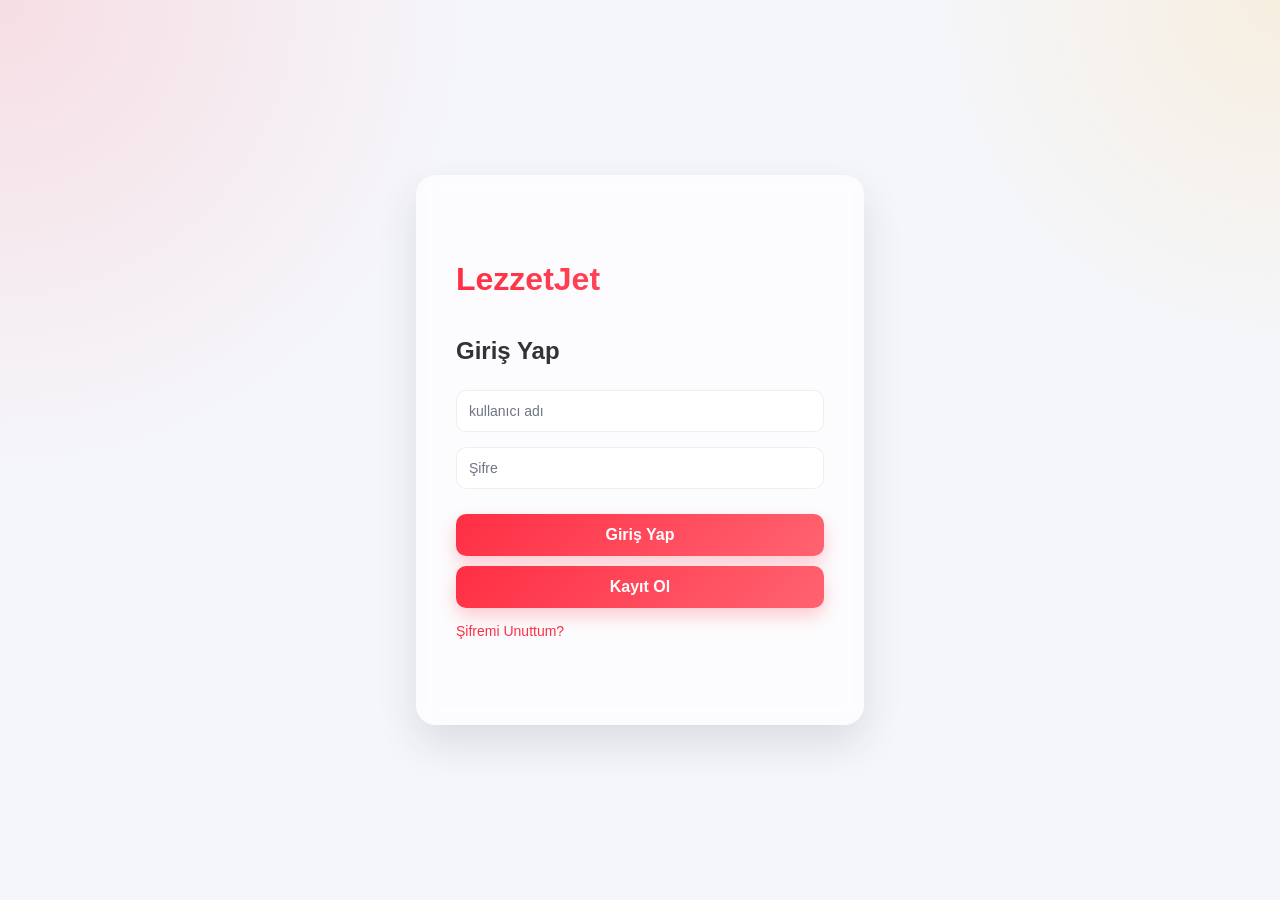
<file: index.html>
<!DOCTYPE html>
<html lang="en">
<head>
    <meta charset="UTF-8">
    <meta name="viewport" content="width=device-width, initial-scale=1.0">
    <title>LezzetJet</title>
    <link rel="stylesheet" href="index.css">
</head>
<body>
    <div class="card-container" id="cardContainer">
        <div class="card">
            <form onsubmit="user.LogIn(event)" class="card-face card-front" >
                <div class="app-name">LezzetJet</div>
                <h2>Giriş Yap</h2>
                <label for="username" class="input-group">
                    <input type="text" id="username" placeholder="kullanıcı adı" required>
                </label>
                <label for="password" class="input-group">
                    <input type="password" id="password" placeholder="Şifre" required>
                </label>
                <button type="submit">Giriş Yap</button>
                <button type="button" onclick="flipCard()">Kayıt Ol</button>
                <a href="#">Şifremi Unuttum?</a>
            </form>
            <form onsubmit="user.Register(event)" class="card-face card-back">
                <div class="app-name">LezzetJet</div>
                <h2>Kayıt Ol</h2>
                <label for="newUsername" class="input-group">
                    <input type="text" id="newUsername" placeholder="Kullanıcı Adı" required>
                </label>
                <label for="newEmail" class="input-group">
                    <input type="email" id="newEmail" placeholder="E-posta Adresi" required>
                </label>
                <label for="password" class="input-group">
                    <input type="password" id="newPassword" placeholder="Şifre" required>
                </label>
                <div class="select-group">
                    <select class="accountType" id="accountType" required>
                        <option value="">Hesap Türünü Seç</option>
                        <option value="restaurant">🍔 Restoran</option>
                        <option value="user">👤 Müşteri</option>
                        <option value="delivery">🛵 Kurye</option>
                    </select>
                    <span class="select-arrow">
                        ▼
                    </span>
                </div>
                <button  type="submit" >Kayıt Ol</button>
                <button type="button" onclick="flipCard()">Geri Dön</button>
            </form>
        </div>
    </div>
</body>
<script src="index.js"></script>
</html>
</file>
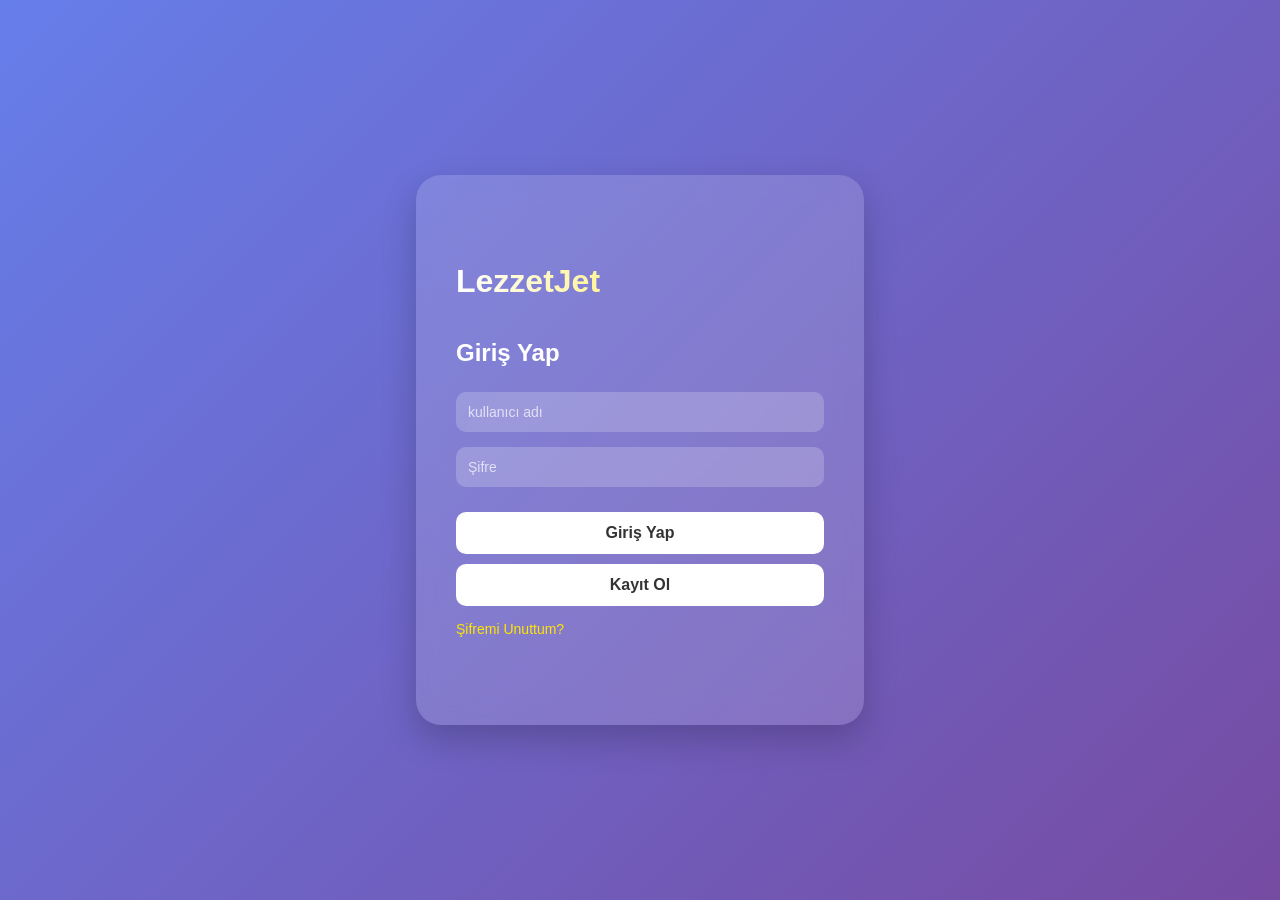
<file: Registration.html>
<!DOCTYPE html>
<html lang="en">
<head>
    <meta charset="UTF-8">
    <meta name="viewport" content="width=device-width, initial-scale=1.0">
    <title>Document</title>
    <link rel="stylesheet" href="Registration.css">
</head>
<body>
    <div class="card-container" id="cardContainer">
        <div class="card">
            <form onsubmit="user.LogIn(event)" class="card-face card-front" >
                <div class="app-name">LezzetJet</div>
                <h2>Giriş Yap</h2>
                <label for="username" class="input-group">
                    <input type="text" id="username" placeholder="kullanıcı adı" required>
                </label>
                <label for="password" class="input-group">
                    <input type="password" id="password" placeholder="Şifre" required>
                </label>
                <button type="submit">Giriş Yap</button>
                <button type="button" onclick="flipCard()">Kayıt Ol</button>
                <a href="#">Şifremi Unuttum?</a>
            </form>
            <form onsubmit="user.Register(event)" class="card-face card-back">
                <div class="app-name">LezzetJet</div>
                <h2>Kayıt Ol</h2>
                <label for="newUsername" class="input-group">
                    <input type="text" id="newUsername" placeholder="Kullanıcı Adı" required>
                </label>
                <label for="newEmail" class="input-group">
                    <input type="email" id="newEmail" placeholder="E-posta Adresi" required>
                </label>
                <label for="password" class="input-group">
                    <input type="password" id="newPassword" placeholder="Şifre" required>
                </label>
                <select name="Hesap Türü" id="accountType" required>
                    <option value="">Hesap Türünü</option>
                    <option value="restaurant">Restoran</option>
                    <option value="user">Müşteri</option>
                    <option value="delivery">Kurye</option>
                </select>
                <button  type="submit" >Kayıt Ol</button>
                <button type="button" onclick="flipCard()">Geri Dön</button>
            </form>
        </div>
    </div>
</body>
<script src="Registration.js"></script>
</html>
</file>
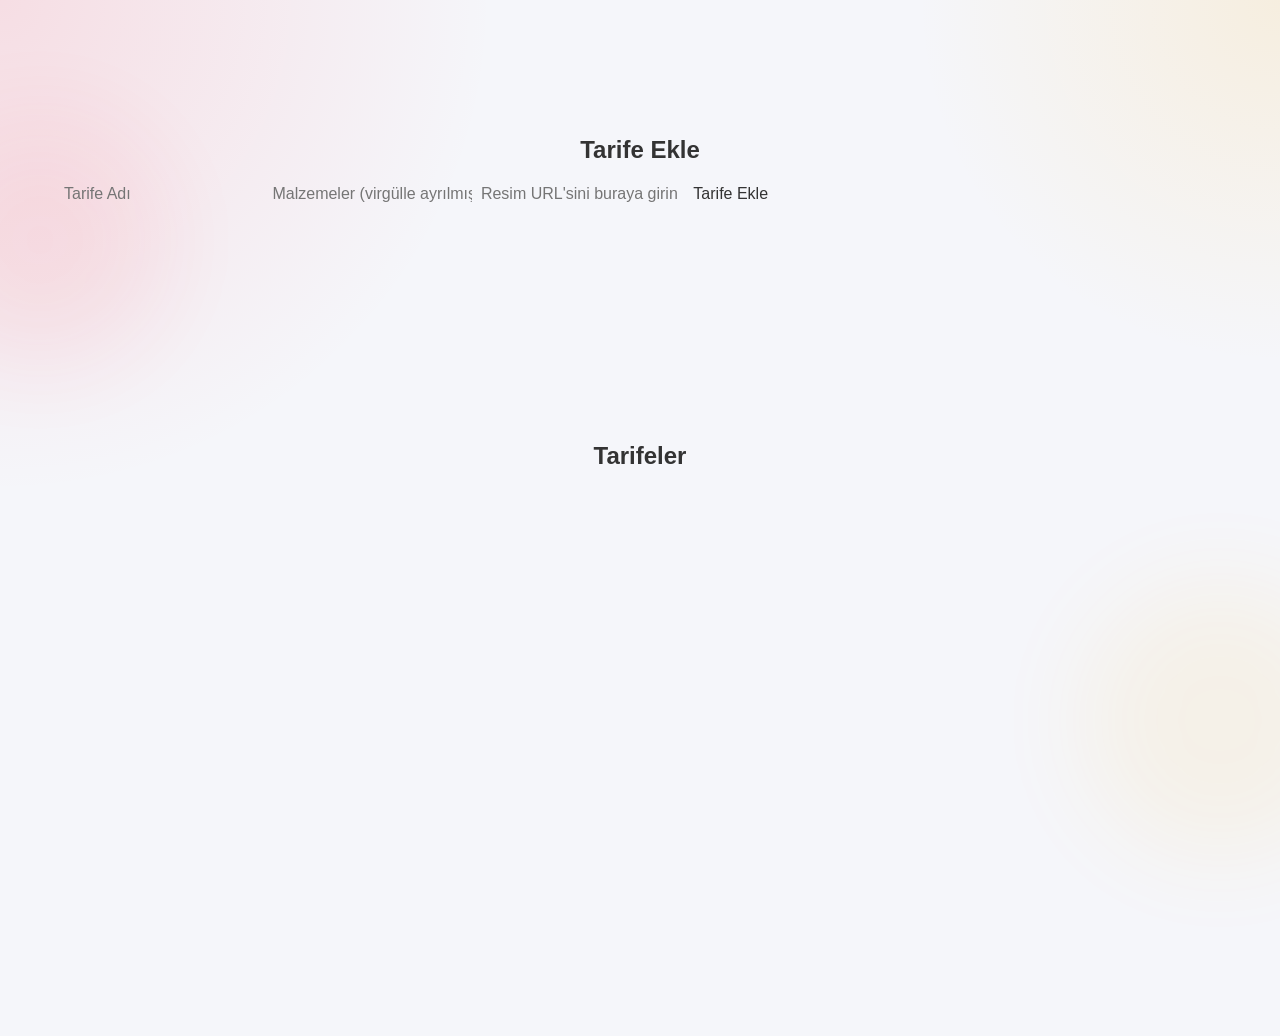
<file: restaurant.html>
<!DOCTYPE html>
<html lang="en">
<head>
    <meta charset="UTF-8">
    <meta name="viewport" content="width=device-width, initial-scale=1.0">
    <title>Document</title>
    <link rel="stylesheet" href="user.css">
</head>
<body>
    <div class="container">
        <div class="add-section">
        <h2>Tarife Ekle</h2>
        <form onsubmit="app.addRecipe(event)">
        <input type="text" id="recipe" placeholder="Tarife Adı" required>
        <input type="text" id="ingredient" placeholder="Malzemeler (virgülle ayrılmış)" required>
        <input type="text" id="imageUrl" placeholder="Resim URL'sini buraya girin">
        <button type="submit">Tarife Ekle</button>
        </form>
        </div>
    </div>


<div class="container">
    <div class="display-section">
    <h2>Tarifeler</h2>
    <div id="tariffs" class="cards"></div>
    </div>
</div>
</body>
</html>
</file>
<file: index.css>
body{
    margin: 0;
    height: 100vh;
    display: flex;
    justify-content: center;
    align-items: center;
    background: radial-gradient(circle at top left, rgba(255, 46, 68, 0.12), transparent 30%),
    radial-gradient(circle at top right, rgba(255, 190, 61, 0.14), transparent 22%),#f5f6fa;
    perspective: 1000px;
    font-family: "Segoe UI", sans-serif ,Arial;
}
.card-container{
    width: 35%;
    min-width: 320px;
    perspective: 1200px;
}
.card{
    width: 100%;
    min-height: 550px;
    transition: transform 0.8s cubic-bezier(0.175,0.885,0.32,1.275);
    transform-style: preserve-3d;
    position: relative;
}
.card-face{
    position: absolute;
    width: 100%;
    height: 100%;
    padding: 40px;
    box-sizing: border-box;
    backface-visibility: hidden;
    -webkit-backface-visibility: hidden;
    background: rgba(255, 255, 255, 0.7);
    backdrop-filter: blur(10px);
    -webkit-backdrop-filter: blur(10px);
    border-radius: 20px;
    box-shadow: 0 18px 40px rgba(27,39,51,0.12);
    top: 0;
    left: 0;
    display: flex;
    flex-direction: column;
    justify-content: center;
}
.card-front{
    transform: rotateY(0deg);
}
.card-back{
    transform: rotateY(180deg);
}
.card-container.flip .card{
    transform: rotateY(180deg);
}
.card-container.flip .card-front{
    pointer-events: none;
    opacity: 0;
    transition: opacity 0.4s;
}
.card-container:not(.flip) .card-back{
    pointer-events: none;
    opacity: 0;
    transition: opacity 0.4s;
}
.card-container.flip .card-back,
.card-container:not(.flip) .card-front{
    opacity: 1;
    transition: opacity 0.8s;
}
.app-name{
    font-size: 32px;
    font-weight: bold;
    margin-bottom: 20px;
    background: linear-gradient(90deg,#ff2e44,#ff6371);
    -webkit-background-clip: text;
    background-clip: text;
    -webkit-text-fill-color: transparent;
    animation: float 3s ease-in-out infinite;
}
@keyframes float {
    0%{transform:translateY(0px);}
    50%{transform:translateY(-5px);}
    100%{transform:translateY(0px);}
}
.card h2{
    color: #333;
    margin-bottom: 25px;
}
.input-group{
    margin-bottom: 15px;
}
input{
    width: 100%;
    padding: 12px;
    border-radius: 10px;
    border: 1px solid rgba(51, 51, 51, 0.08);
    outline: none;
    font-size: 14px;
    background:white;
    color: #333;
    box-sizing: border-box;
}
input::placeholder{
    color: #6f7483;
}
button{
    width: 100%;
    padding: 12px;
    border-radius: 10px;
    border:none;
    cursor: pointer;
    font-size: 16px;
    font-weight: bold;
    background: linear-gradient(135deg, #ff2e44, #ff6371);
    color: white;
    will-change: transform;
    transition:
        transform 180ms ease,
        box-shadow 180ms ease,
        filter 180ms ease;
    margin-top: 10px;
    box-shadow: 0 8px 18px rgba(255, 46, 68, 0.25);
}
button:hover{
    box-shadow: 0 12px 26px rgba(255, 46, 68, 0.35);
    transform: translateY(-2px);
    filter: brightness(1.05);
}
button:active{
    transform: translateY(0);
    box-shadow: 0 6px 12px rgba(255, 46, 68, 0.2);
}
a{
    display:block ;
    margin-top: 15px;
    color: #ff2e44;
    text-decoration: none;
    font-size: 14px;
}
a:hover{
    text-decoration: underline;
}
.select-group {
    position: relative;
    margin-bottom: 15px;
}
.accountType {
    width: 100%;
    padding: 12px;
    padding-right: 40px;
    border-radius: 10px;
    border: 1px solid rgba(51, 51, 51, 0.08);
    outline: none;
    font-size: 14px;
    background: white;
    color: #333;
    appearance: none;
    -webkit-appearance: none;
    cursor: pointer;
}
.accountType option {
    color: black;
}
.select-arrow {
    position: absolute;
    right: 12px;
    top: 50%;
    transform: translateY(-50%);
    color: #333;
    pointer-events: none;
    font-size: 12px;
}
.accountType:hover {
    border-color: #ff2e44;
}
.accountType:focus {
    border-color: #ff2e44;
    box-shadow: 0 0 0 3px rgba(255, 46, 68, 0.15);
}
</file>
<file: Registration.css>
body{
    margin: 0;
    height: 100vh;
    display: flex;
    justify-content: center;
    align-items: center;
    background: linear-gradient(135deg,#667eea,#764ba2);
    perspective: 1000px;
    font-family: "Segoe UI", sans-serif ,Arial;
}
.card-container{
    width: 35%;
    min-width: 320px;
    perspective: 1200px;
}
.card{
    width: 100%;
    min-height: 550px;
    transition: transform 0.8s cubic-bezier(0.175,0.885,0.32,1.275);
    transform-style: preserve-3d;
    position: relative;
}
.card-face{
    position: absolute;
    width: 100%;
    height: 100%;
    padding: 40px;
    box-sizing: border-box;
    backface-visibility: hidden;
    -webkit-backface-visibility: hidden;
    background: rgba(255, 255, 255, 0.15);
    backdrop-filter: blur(12px);
    -webkit-backdrop-filter: blur(12px);
    border-radius: 25px;
    box-shadow: 0 15px 35px rgba(0,0,0,0.2);
    top: 0;
    left: 0;
    display: flex;
    flex-direction: column;
    justify-content: center;
}
.card-front{
    transform: rotateY(0deg);
}
.card-back{
    transform: rotateY(180deg);
}
.card-container.flip .card{
    transform: rotateY(180deg);
}
.card-container.flip .card-front{
    pointer-events: none;
    opacity: 0;
    transition: opacity 0.4s;
}
.card-container:not(.flip) .card-back{
    pointer-events: none;
    opacity: 0;
    transition: opacity 0.4s;
}
.card-container.flip .card-back,
.card-container:not(.flip) .card-front{
    opacity: 1;
    transition: opacity 0.8s;
}
.app-name{
    font-size: 32px;
    font-weight: bold;
    margin-bottom: 20px;
    background: linear-gradient(90deg,#ffffff,#ffe600);
    -webkit-background-clip: text;
    background-clip: text;
    -webkit-text-fill-color: transparent;
    animation: float 3s ease-in-out infinite;
}
@keyframes float {
    0%{transform:translateY(0px);}
    50%{transform:translateY(-5px);}
    100%{transform:translateY(0px);}
}
.card h2{
    color: white;
    margin-bottom: 25px;
}
.input-group{
    margin-bottom: 15px;
}
input{
    width: 100%;
    padding: 12px;
    border-radius: 10px;
    border: none;
    outline: none;
    font-size: 14px;
    background:rgba(255, 255,255, 0.2);
    color: white;
    box-sizing: border-box;
}
input::placeholder{
    color: rgba(255, 255, 255, 0.7);
}
button{
    width: 100%;
    padding: 12px;
    border-radius: 10px;
    border:none;
    cursor: pointer;
    font-size: 16px;
    font-weight: bold;
    background: white;
    color: #333;
    transition: 0.3s;
    margin-top: 10px;
}
button:hover{
    background: #f1f1f1;
    transform: translateY(-2px);
}
a{
    display:block ;
    margin-top: 15px;
    color: #ffe600;
    text-decoration: none;
    font-size: 14px;
}
a:hover{
    text-decoration: underline;
}
</file>
<file: user.css>
:root {
    --primary: #ff2e44;
    --bg: #f5f6fa;
    --card: #ffffff;
    --text: #333333;
    --muted: #6f7483;
    --line: rgba(51, 51, 51, 0.08);
    --surface-light: rgba(255, 46, 68, 0.08);
    --shadow-sm: 0 10px 22px rgba(27, 39, 51, 0.06);
    --shadow-md: 0 18px 48px rgba(27, 39, 51, 0.12);
    --radius-sm: 12px;
    --radius-md: 16px;
    --radius-lg: 24px;
    --max-width: 1180px;
    --header-height: 136px;
    --bottom-nav-height: 82px;
    --transition: 240ms cubic-bezier(0.2, 0.8, 0.2, 1);
    --shadoo:6px 6px 12px #bec3c9 ,-6px -6px 12px #ffffff;
}
* {
    -webkit-tap-highlight-color: transparent;
    box-sizing: border-box;
}
body {
    margin: 0;
    min-height: 100vh;
    font-family: "Aptos", "Avenir Next", "Segoe UI", sans-serif;
    color: var(--text);
    background:
    radial-gradient(circle at top left, rgba(255, 46, 68, 0.12), transparent 30%),
    radial-gradient(circle at top right, rgba(255, 190, 61, 0.14), transparent 22%),
    var(--bg);
    overflow-x: hidden;
}
body::before,
body::after {
    position: fixed;
    z-index: -1;
    border-radius: 50%;
    filter: blur(50px);
    opacity: 0.45;
    pointer-events: none;
    content: "";
}
body::before {
    top: 120px;
    left: -80px;
    height: 240px;
    width: 240px;
    background: rgba(255, 46, 68, 0.18);
    }
body::after {
    right: -80px;
    bottom: 40px;
    height: 280px;
    background: rgba(255, 180, 0, 0.16);
    width: 280px;
}
button,
input {
    font: inherit;
}
button {
    border: 0;
    background: none;
    cursor: pointer;
    color: inherit;
}
input {
    border: 0;
    outline: none;
    background: transparent;
}
.glass {
    background: rgba(255, 255, 255, 0.76);
    backdrop-filter: blur(18px);
    -webkit-backdrop-filter: blur(18px);
}
.ripple {
    position: relative;
    overflow: hidden;
    isolation: isolate;
}
.ripple-circle {
    height: 12px;
    border-radius: 50%;
    transform: translate(-50%, -50%) scale(0);
    background: rgba(255, 255, 255, 0.45);
    animation: ripple 700ms ease-out forwards;
    pointer-events: none;
    z-index: 1;
    position: absolute;
    width: 12px;
}
@keyframes ripple {
    to {
    transform: translate(-50%, -50%) scale(22);
    opacity: 0;
    }
}
.topbar {
    position: fixed;
    top: 0;
    left: 0;
    right: 0;
    z-index: 50;
    border-bottom: 1px solid rgba(255, 255, 255, 0.65);
    box-shadow: 0 12px 30px rgba(255, 46, 68, 0.08);
}
.topbar-inner {
    width: min(100%, var(--max-width));
    margin: 0 auto;
    padding: 14px 16px;
    display:flex;
    flex-wrap: wrap;
    gap: 12px;
    justify-content: space-between;
    align-items: center;
}
.topbar-main {
    display: flex;
    grid-template-columns: auto 1fr auto auto;
    align-items: center;
    gap: 12px;
    order: 1;
    flex-shrink: 0;
}
.actions-wrap {
    display: flex;
    gap: 8px;
    order: 2;
}
.logo-wrap {
    display: flex;
    align-items: center;
    gap: 10px;
    min-width: 0;
}
.logo-mark {
    width: 40px;
    height: 40px;
    border-radius: 12px;
    background: linear-gradient(135deg, var(--primary), #ff6371);
    box-shadow: 0 16px 28px rgba(255, 46, 68, 0.26);
    display: grid;
    place-items: center;
    color: #fff;
    font-size: 1.05rem;
    font-weight: 900;
    letter-spacing: -0.06em;
}
.brand-copy small,
.location-trigger small {
    display: block;
    color: var(--muted);
    font-size: 0.72rem;
    margin-bottom: 2px;
}
.brand-copy strong {
    display: block;
    font-size: 0.95rem;
    line-height: 1.1;
    letter-spacing: -0.04em;
}
.location-trigger {
    align-items: center;
    gap: 8px;
    min-width: 0;
    padding: 8px 12px;
    border-radius: 14px;
    background: rgba(255, 255, 255, 0.96);
    border: 1px solid rgba(51, 51, 51, 0.06);
    box-shadow: var(--shadow-sm);
    text-align: left;
    display: flex;
}
.location-copy small {
    font-size: 0.72rem;
    color: var(--muted);
}
.location-copy strong {
    white-space: nowrap;
    overflow: hidden;
    text-overflow: ellipsis;
    font-size: 0.9rem;
    letter-spacing: -0.03em;
    display: block;
}
.search-shell {
    display: flex;
    flex:auto;
    align-items: center;
    gap: 12px;
    min-height: 48px;
    min-width: 200px;
    padding: 0 16px;
    border-radius: 16px;
    flex: 1 1 300px;
    order: 3;
    background: rgba(255, 255, 255, 0.96);
    border: 1px solid rgba(51, 51, 51, 0.06);
    box-shadow: var(--shadow-sm);
}
.search-shell input {
    width: 100%;
    font-size: 0.92rem;
    color: var(--text);
}
.bottom-nav {
    position: fixed;
    right:12px;
    left: 50%;
    bottom: 12px;
    width: min(530px, 92%);
    transform: translateX(-50%);
    display: grid;
    grid-template-columns: repeat(4, 1fr);
    gap: 8px;
    padding: 8px;
    border-radius: 20px;
    box-shadow: 0 18px 40px rgba(27, 39, 51, 0.16);
    z-index: 1000;
}
.bottom-nav button {
    min-height: 52px;
    border-radius: 14px;
    display: grid;
    justify-items: center;
    align-content: center;
    gap: 4px;
    color: var(--muted);
    font-size: 0.8rem;
    transition: background var(--transition), color var(--transition), transform var(--transition);
    position: relative;
}
.bottom-nav button:hover {
    color: var(--primary);
    background: var(--surface-light);
}
.bottom-nav button:active {
    transform: scale(0.95);
}
.bottom-nav{
    background: rgba(255, 46, 68, 0.05);
    color: var(--primary);
}
.mini-badge {
    position: absolute;
    top: 6px;
    right: 14px;
    min-width: 16px;
    height: 16px;
    border-radius: 999px;
    background: var(--primary);
    color: #fff;
    display: grid;
    place-items: center;
    font-size: 0.62rem;
    font-weight: 800;
    padding: 0 4px;
}
/*---------*/
.container {
    width: min(100%, var(--max-width));
    margin: 0 auto;
    padding: 0 12px;
    margin-top: var(--header-height);
    padding-bottom: calc(var(--bottom-nav-height) + 20px); /* إضافة مسافة في الأسفل */
}
h2 {
    text-align: center;
}
.cards {
    display: grid;
    grid-template-columns: repeat(auto-fill,minmax(250px,1fr));
    gap: 20px;
}
.food-card{
    height: 320px;
    cursor: pointer;
    border: 1px solid rgba(255,255,255,0.3);
    border-radius: 16px;
    overflow: hidden;
    background: rgba(255,255,255,0.15);
    backdrop-filter: blur(12px);
    -webkit-backdrop-filter: blur(12px);
    box-shadow: 0 8px 25px rgba(0,0,0,0.2);
    transition: 0.3s;
}
.food-card:hover {
    transform: translateY(-8px) scale(1.02);
    box-shadow: 0 12px 35px rgba(0,0,0,0.3);
}
.img-container{
    border-radius: 16px;
    height: 180px;
    overflow: hidden;
    position: relative;
    
}
.img-container::after{
    content: "";
    position: absolute;
    bottom: 0;
    left: 0;
    right: 0;
    height: 60%;
    
    background: linear-gradient(to top,rgba(0,0,0,0.6),transparent);
}
.fav-icon{
    position: absolute;
    top: 10px;
    right: 10px;
    background: rgba(255,255,255,0.3);
    backdrop-filter: blur(6px);
    padding: 6px;
    border-radius: 50%;
    cursor: pointer;
}
.food-info{
    position: relative;
    z-index: 2;
    padding: 12px;
    color: #222;
}
.food-info h3{
    margin: 0;
}
.rating{
    color: #ff4757;
    font-weight: 600;
}
.details{
    font-size: 13px;
    color:#555;
}
.tags span{
    display: inline-block;
    padding: 4px 8px;
    margin: 2px;
    border-radius: 8px;
    font-size: 12px;
}
.free{
    background: #e0f7e9;
    color: #1b5e20;
}
.plus{
    background: #e0f2f1;
    color: #00695c;
}
.icon {
    width: 22px;
    height: 22px;
    stroke: currentColor;
    fill: none;
    stroke-width: 1.8;
    stroke-linecap: round;
    stroke-linejoin: round;
    flex-shrink: 0;
}






.section {
    padding: 20px;
    max-width: 1200px;
    margin: 0 auto;
}
.section-heading {
    display: flex;
    justify-content: space-between;
    align-items: center;
    margin-bottom: 15px;
}
.section-heading h2 {
    font-size: 1.5rem;
    font-weight: 700;
    color: #333;
}
.ghost-button {
    background: transparent;
    border: none;
    color: #ff385c;
    font-weight: 600;
    cursor: pointer;
    padding: 8px 12px;
    border-radius: 8px;
    transition: background 0.3s;
}
.ghost-button:hover {
    background: rgba(255, 56, 92, 0.1);
}
.category-row {
    display: flex;
    gap: 12px;
    overflow-x: auto;
    padding: 10px 5px;
    scrollbar-width: none;
    scroll-behavior: smooth;
    -webkit-overflow-scrolling: touch;
}

.category-row::-webkit-scrollbar {
    display: none; 
}
.category-chip {
    display: flex;
    flex-direction: column;
    align-items: center;
    justify-content: center;
    min-width: 80px;
    padding: 12px;
    background: #fff;
    border: 1px solid #eee;
    border-radius: 16px;
    cursor: pointer;
    transition: all 0.3s cubic-bezier(0.4, 0, 0.2, 1);
    box-shadow: 0 2px 4px rgba(0,0,0,0.05);
}
.category-chip:hover {
    transform: translateY(-2px);
    box-shadow: 0 4px 12px rgba(0,0,0,0.1);
    border-color: #ff385c;
}

.category-chip.active {
    background: #ff385c;
    border-color: #ff385c;
    color: #fff;
}
.category-chip.active .category-icon {
    transform: scale(1.1);
}
.category-icon {
    font-size: 24px;
    margin-bottom: 8px;
    display: block;
}
.category-chip strong {
    font-size: 0.85rem;
    font-weight: 600;
    white-space: nowrap;
}
.ripple {
    position: relative;
    overflow: hidden;
}



/* الزر العائم */
.cart-fab {
    position: fixed;
    bottom: 20px;
    right: 20px;
    background: #ff385c;
    width: 60px;
    height: 60px;
    border-radius: 50%;
    display: flex;
    align-items: center;
    justify-content: center;
    color: white;
    font-size: 24px;
    box-shadow: 0 4px 12px rgba(0,0,0,0.2);
    cursor: pointer;
    z-index:500;
    position: fixed;
    bottom: calc(var(--bottom-nav-height) + 20px); /* يرتفع فوق شريط التنقل السفلي */
    right: 20px;
    background: var(--primary);
    box-shadow: 0 10px 25px rgba(255, 46, 68, 0.3);
    transition: var(--transition);
}
.cart-fab:active {
    transform: scale(0.9);
}

.cart-count {
    position: absolute;
    top: -5px;
    right: -5px;
    background: #2dce89;
    color: white;
    font-size: 12px;
    padding: 4px 8px;
    border-radius: 12px;
    font-weight: bold;
}

/* محتوى السلة */
.cart-items { padding: 20px; }

.cart-item {
    background: white;
    margin-bottom: 10px;
    padding: 15px;
    border-radius: 12px;
    display: flex;
    justify-content: space-between;
    align-items: center;
    box-shadow: 0 2px 4px rgba(0,0,0,0.05);
}

.cart-footer {
    position: fixed;
    bottom: 0;
    width: 100%;
    background: white;
    padding: 20px;
    box-shadow: 0 -4px 10px rgba(0,0,0,0.05);
}

.checkout-btn {
    width: 100%;
    background: #ff385c;
    color: white;
    border: none;
    padding: 15px;
    border-radius: 12px;
    font-size: 1.1rem;
    font-weight: bold;
    cursor: pointer;
    margin-top: 10px;
}
.cart-controls {
    display: flex;
    align-items: center;
    gap: 10px;
}
.cart-controls button {
    width: 32px;
    height: 32px;
    border-radius: 8px;
    border: 1px solid var(--line);
    background: white;
    color: var(--primary);
    font-weight: bold;
    display: flex;
    align-items: center;
    justify-content: center;
    transition: var(--transition);
}
.cart-controls button:active {
    background: var(--primary);
    color: white;
}
.cart-delete-btn {
    border: none !important;
    background: transparent !important;
    font-size: 1.2rem;
}

.profile-container {
    padding: 20px;
    max-width: 600px;
    margin: 0 auto;
}

.profile-header {
    text-align: center;
    margin-bottom: 30px;
}

.avatar-circle {
    width: 80px;
    height: 80px;
    background: var(--primary);
    color: white;
    font-size: 2rem;
    font-weight: bold;
    border-radius: 50%;
    display: grid;
    place-items: center;
    margin: 0 auto 10px;
    box-shadow: var(--shadow-sm);
}

.profile-form {
    background: white;
    padding: 20px;
    border-radius: var(--radius-md);
    box-shadow: var(--shadow-sm);
}

.form-group {
    margin-bottom: 15px;
}

.form-group label {
    display: block;
    font-size: 0.85rem;
    color: var(--muted);
    margin-bottom: 5px;
}

.form-group input {
    width: 100%;
    padding: 12px;
    border: 1px solid var(--line);
    border-radius: 10px;
    background: var(--bg);
}

.save-profile-btn {
    width: 100%;
    background: var(--primary);
    color: white;
    padding: 14px;
    border-radius: 12px;
    font-weight: bold;
    margin-top: 10px;
    transition: var(--transition);
}

.account-stats {
    display: grid;
    grid-template-columns: 1fr 1fr;
    gap: 15px;
    margin-top: 20px;
}

.stat-card {
    background: white;
    padding: 15px;
    border-radius: var(--radius-md);
    text-align: center;
    box-shadow: var(--shadow-sm);
}
</file>
